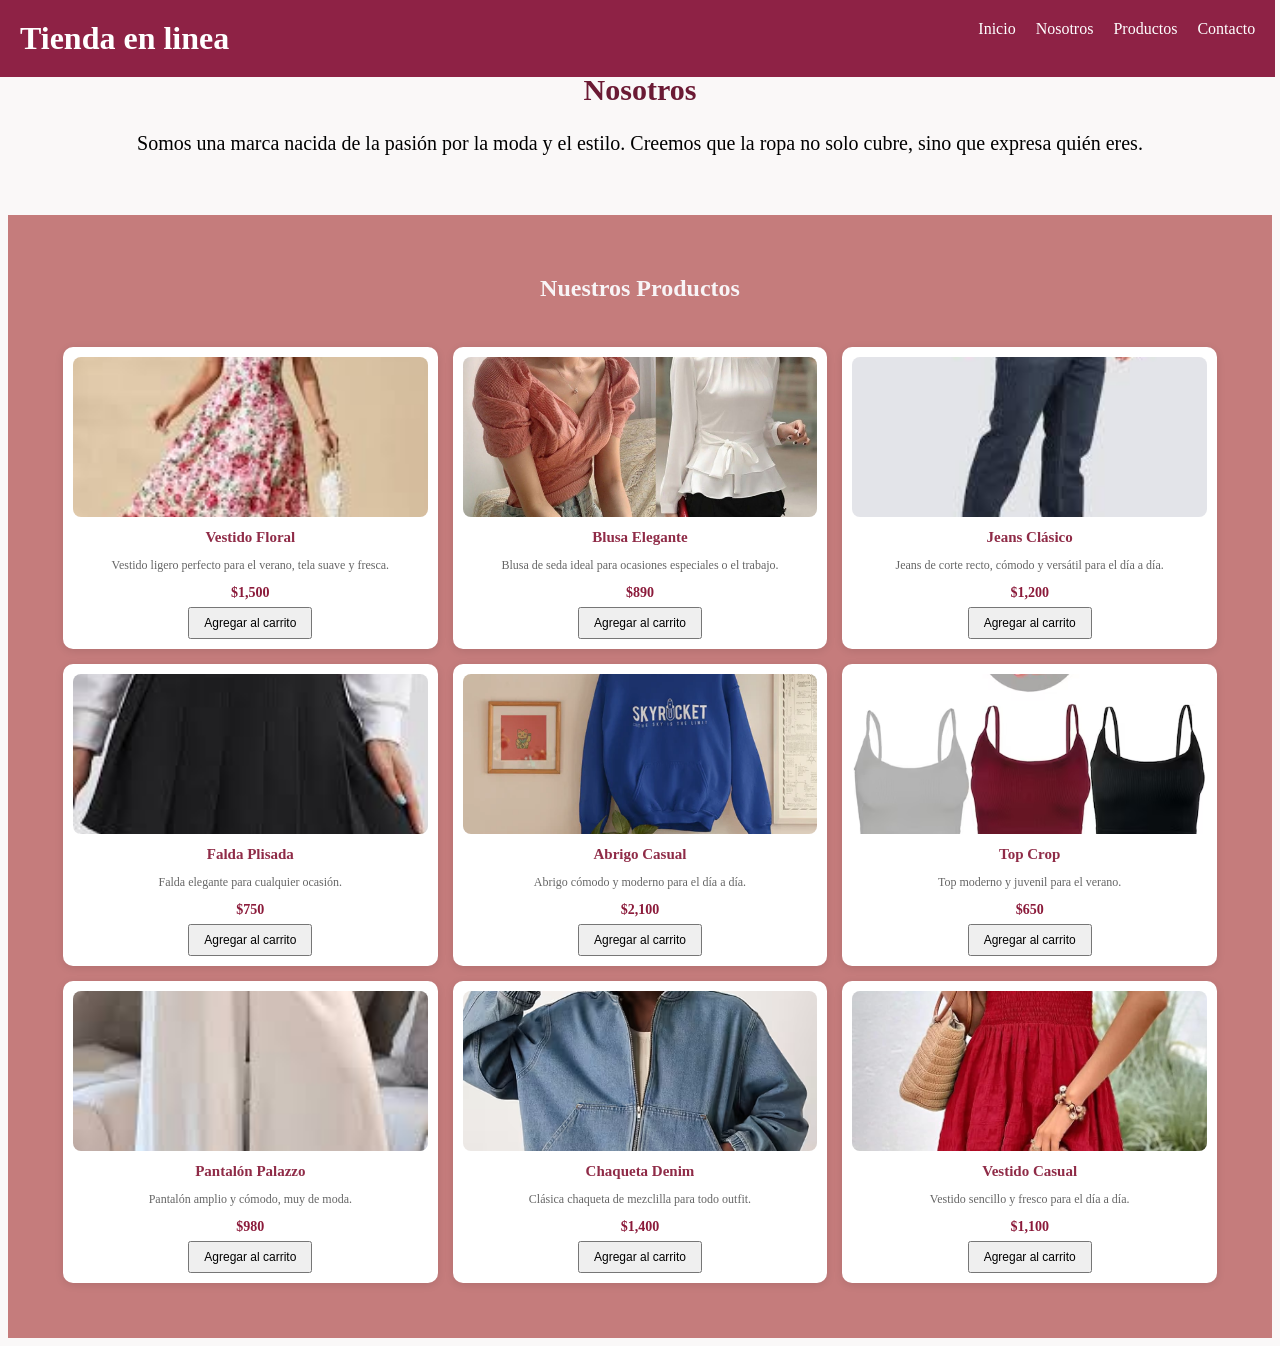
<file: index.html>
<!DOCTYPE html>
<html lang="en">
<head>
    <meta charset="UTF-8">
    <meta name="viewport" content="width=device-width, initial-scale=1.0">
    <title> Tienda en linea</title>
    <link rel="stylesheet" href="style.css">
</head>
<body>
    <header>
    <h1>Tienda en linea</h1>
    <nav>
        <ul>
            <li><a href="#inicio">Inicio</a></li>
            <li><a href="#nosotros">Nosotros</a></li>
            <li><a href="#productos">Productos</a></li>
            <li><a href="#contacto">Contacto</a></li>
        </ul>
    </nav>
</header>

<section id="nosotros">
<h2>Nosotros</h2>
<p>Somos una marca nacida de la pasión por la moda y el estilo. Creemos que la ropa no solo cubre, sino que expresa quién eres.</p>
</section>



<section id="productos">
  <h2>Nuestros Productos</h2>
  
  <div class="productos-grid">
    
    <div class="producto-card">
      <img src=".fotos/vestido florar.jpg" >
      <h3>Vestido Floral</h3>
      <p class="descripcion">Vestido ligero perfecto para el verano, tela suave y fresca.</p>
      <p class="precio">$1,500</p>
      <button>Agregar al carrito</button>
    </div>

    <div class="producto-card">
      <img src=".fotos/blusas.jpg" >
      <h3>Blusa Elegante</h3>
      <p class="descripcion">Blusa de seda ideal para ocasiones especiales o el trabajo.</p>
      <p class="precio">$890</p>
      <button>Agregar al carrito</button>
    </div>

    <div class="producto-card">
      <img src=".fotos/jean.jpg" >
      <h3>Jeans Clásico</h3>
      <p class="descripcion">Jeans de corte recto, cómodo y versátil para el día a día.</p>
      <p class="precio">$1,200</p>
      <button>Agregar al carrito</button>
    </div>
    
<div class="producto-card">
    <img src=".fotos/falda.jpg" >
    <h3>Falda Plisada</h3>
    <p class="descripcion">Falda elegante para cualquier ocasión.</p>
    <p class="precio">$750</p>
    <button>Agregar al carrito</button>
</div>

<div class="producto-card">
    <img src=".fotos/hoodies.webp" >
    <h3>Abrigo Casual</h3>
    <p class="descripcion">Abrigo cómodo y moderno para el día a día.</p>
    <p class="precio">$2,100</p>
    <button>Agregar al carrito</button>
</div>

<div class="producto-card">
    <img src=".fotos/tops.avif" >
    <h3>Top Crop</h3>
    <p class="descripcion">Top moderno y juvenil para el verano.</p>
    <p class="precio">$650</p>
    <button>Agregar al carrito</button>
</div>

<div class="producto-card">
    <img src=".fotos/pantalo palazzo.jpg" >
    <h3>Pantalón Palazzo</h3>
    <p class="descripcion">Pantalón amplio y cómodo, muy de moda.</p>
    <p class="precio">$980</p>
    <button>Agregar al carrito</button>
</div>

<div class="producto-card">
    <img src=".fotos/chaqueta.avif">
    <h3>Chaqueta Denim</h3>
    <p class="descripcion">Clásica chaqueta de mezclilla para todo outfit.</p>
    <p class="precio">$1,400</p>
    <button>Agregar al carrito</button>
</div>

<div class="producto-card">
    <img src=".fotos/vestido elegante.jpg" >
    <h3>Vestido Casual</h3>
    <p class="descripcion">Vestido sencillo y fresco para el día a día.</p>
    <p class="precio">$1,100</p>
    <button>Agregar al carrito</button>
</div>

  </div>
</section>  
</body>
</html>
</file>
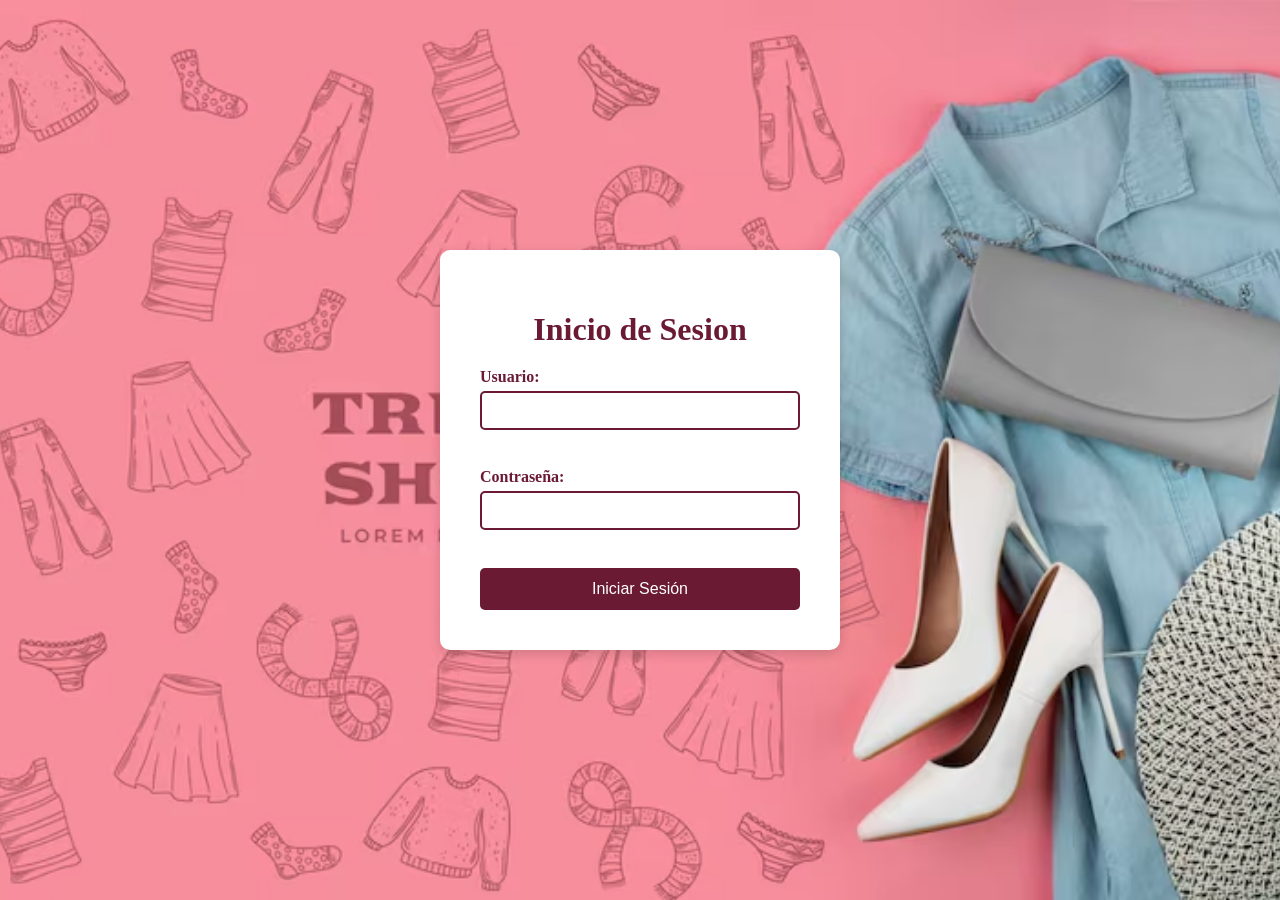
<file: login.html>
<!DOCTYPE html>
<html lang="en">
<head>
    <meta charset="UTF-8">
    <meta name="viewport" content="width=device-width, initial-scale=1.0">
    <title> tienda en linea </title>
    <link rel="stylesheet" href="style.css">
    <link rel="stylesheet" href="login.css">

</head>
<body>
    
    
<form onsubmit="iniciarSesion(event)">
        <h1> Inicio de Sesion </h1>
        <label for="username">Usuario:</label>
        <input type="text" id="username" name="username" required><br><br>
        
        <label for="password">Contraseña:</label>
        <input type="password" id="password" name="password" required><br><br>
        
        <input type="submit" value="Iniciar Sesión">

        <script>
  function iniciarSesion(event) {
    event.preventDefault();
    
    const usuario = document.getElementById("username").value;
    const contrasena = document.getElementById("password").value;

    // Puedes cambiar estos valores por los que quieras
    if (usuario === "admin" && contrasena === "1234") {
      window.location.href = "index.html";
    } else {
      alert("Usuario o contraseña incorrectos");
    }
  }
</script>

</body>
</html>
</file>
<file: style.css>
body {
    background-color: #faf8f8;
    
}


header {
    background-color: #8e2245;
    color: white;
    padding: 20px ;
    display: flex;
    align-items: flex-start;
    justify-content: space-between;
    position: fixed;      
    top: 0;               
    left: 0;
    width: 96.50%;          
    z-index: 1000;        
}




header h1 {
    margin: 0;
}

nav ul {
    list-style: none;    /* quita los puntos */
    margin: 0;
    padding: 0;
    display: flex;       /* pone los links en horizontal */
    gap: 20px;
}

nav ul li a {
    color: white;
    text-decoration: none;
}

nav ul li a:hover {
    color: #aaa;
}

#nosotros {
  padding: 40px;
  text-align: center;
  font-size: 20px;
}

#nosotros h2 {
  text-align: center;
  color: #6B1A34;
}

#nosotros p {
  text-align: center;
}



#productos {
  padding: 40px;
  background-color: #c57c7c;
}

#productos h2 {
  text-align: center;
  margin-bottom: 30px;
  color: #f8f4f6;
}

.productos-grid {
    display: grid;
    grid-template-columns: repeat(3, 1fr); /* 3 columnas */
    gap: 15px;
    padding: 15px;
}

.producto-card {
    background: white;
    border-radius: 10px;
    padding: 10px;
    text-align: center;
    box-shadow: 0 2px 8px rgba(0,0,0,0.1);
}

.producto-card img {
    width: 100%;
    height: 160px;       /* Un chin más pequeño que antes */
    object-fit: cover;
    border-radius: 8px;
}

.producto-card h3 {
    font-size: 15px;
    margin: 8px 0 4px;
    color: #8f2b47;
}

.producto-card .descripcion {
    font-size: 12px;
    color: #666;
}

.producto-card .precio {
    font-size: 14px;
    font-weight: bold;
    color: #8b1a3a;
    margin: 6px 0;
}

.producto-card button {
    font-size: 12px;
    padding: 7px 14px;
}
.producto-card button:hover {
  background-color: #8e2245;
}
</file>
<file: login.css>
body {
  display: flex;
  justify-content: center;  
  align-items: center;       
  height: 100vh;
  margin: 0;
  background-image: url('fondo.login.avif');
  background-size: cover;
  background-position: center;
  background-repeat: no-repeat;
}

h1 {
  text-align: center;
  color: #6B1A34;
  margin-bottom: 20px;
}

form {
  background-color: white;
  padding: 40px;
  border-radius: 10px;
  box-shadow: 0 4px 12px rgba(0,0,0,0.15);
  width: 320px;
}

label {
  color: #6B1A34;
  font-weight: bold;
  display: block;
  margin-bottom: 5px;
}

input[type="text"],
input[type="password"] {
  width: 100%;
  padding: 10px;
  margin-bottom: 20px;
  border: 2px solid #6B1A34;
  border-radius: 5px;
  box-sizing: border-box;
}

input[type="submit"] {
  width: 100%;
  padding: 12px;
  background-color: #6B1A34;
  color: white;
  border: none;
  border-radius: 5px;
  cursor: pointer;
  font-size: 16px;
}

input[type="submit"]:hover {
  background-color: #4a1024;
}
</file>
